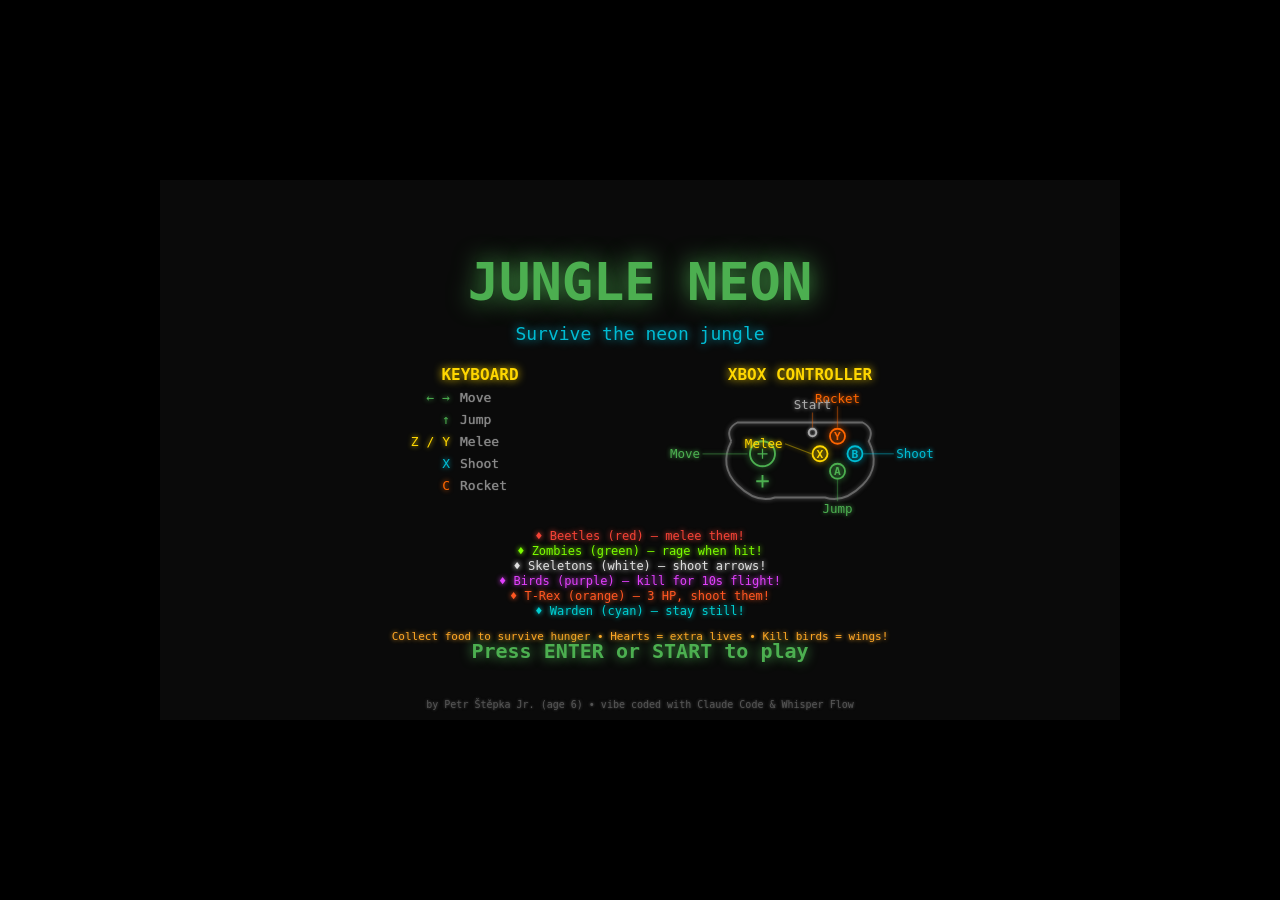
<file: index.html>
<!DOCTYPE html>
<html lang="cs">
<head>
<meta charset="UTF-8">
<title>Jungle Neon</title>
<link rel="stylesheet" href="css/style.css">
</head>
<body>
<canvas id="game"></canvas>
<script src="js/constants.js"></script>
<script src="js/state.js"></script>
<script src="js/input.js"></script>
<script src="js/terrain.js"></script>
<script src="js/parallax.js"></script>
<script src="js/player.js"></script>
<script src="js/enemies.js"></script>
<script src="js/projectiles.js"></script>
<script src="js/particles.js"></script>
<script src="js/ui.js"></script>
<script src="js/collision.js"></script>
<script src="js/game.js"></script>
</body>
</html>
</file>
<file: css/style.css>
* { margin: 0; padding: 0; }
body { background: #000; overflow: hidden; display: flex; justify-content: center; align-items: center; height: 100vh; }
canvas { display: block; background: #0a0a0a; }
</file>
